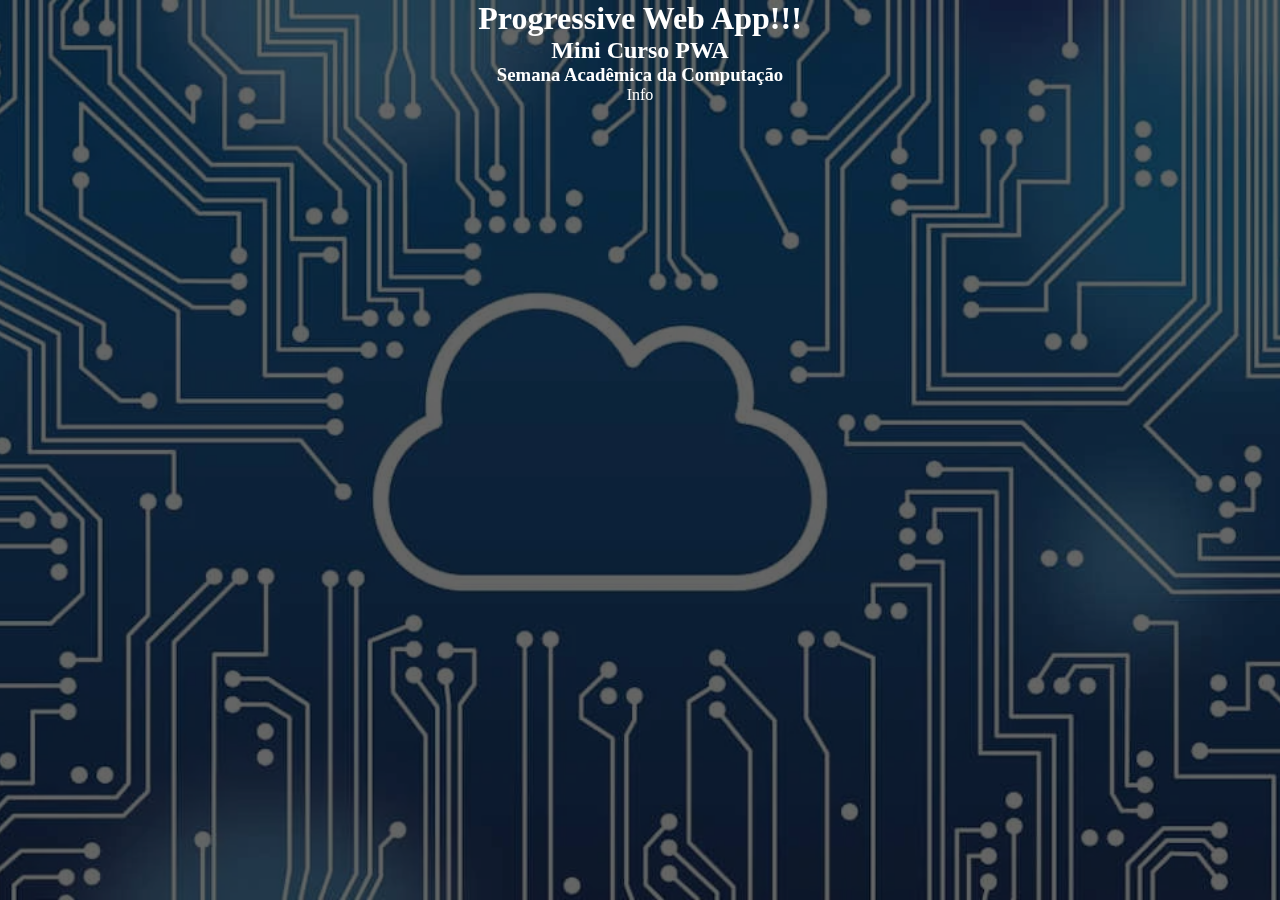
<file: index.html>
<!doctype html>
<html lang="pt-BR">
  <head>
    <meta charset="utf-8">
    <title>Progressive Web App!</title>
    <base href="https://xinaids.github.io/testewpa/" />

    <link rel="manifest" href="./manifest.json">
    <link rel="stylesheet" href="css/style.css">

    <link rel="icon" href="./images/icon.png" type="image/x-icon" />
    <link rel="apple-touch-icon" href="images/hello-icon-152.png">

    <meta name="description" content="Aplicativo PWA" />
    <meta name="viewport" content="width=device-width, initial-scale=1.0">
    <meta name="theme-color" content="white"/>
    <meta name="apple-mobile-web-app-capable" content="yes">
    <meta name="apple-mobile-web-app-status-bar-style" content="black">
    <meta name="apple-mobile-web-app-title" content="Progressive Web App">
    <meta name="msapplication-TileImage" content="images/hello-icon-144.png">
    <meta name="msapplication-TileColor" content="#0011ff">
  </head>
  <body>
    <div class="container">
      <h1>Progressive Web App!!!</h1>
      <h2>Mini Curso PWA </h2>
      <h3>Semana Acadêmica da Computação</h3>

      <div class="result">Info </div>
    </div>

    <script src="./js/pwa.js"></script>
  </body>
</html>
</file>
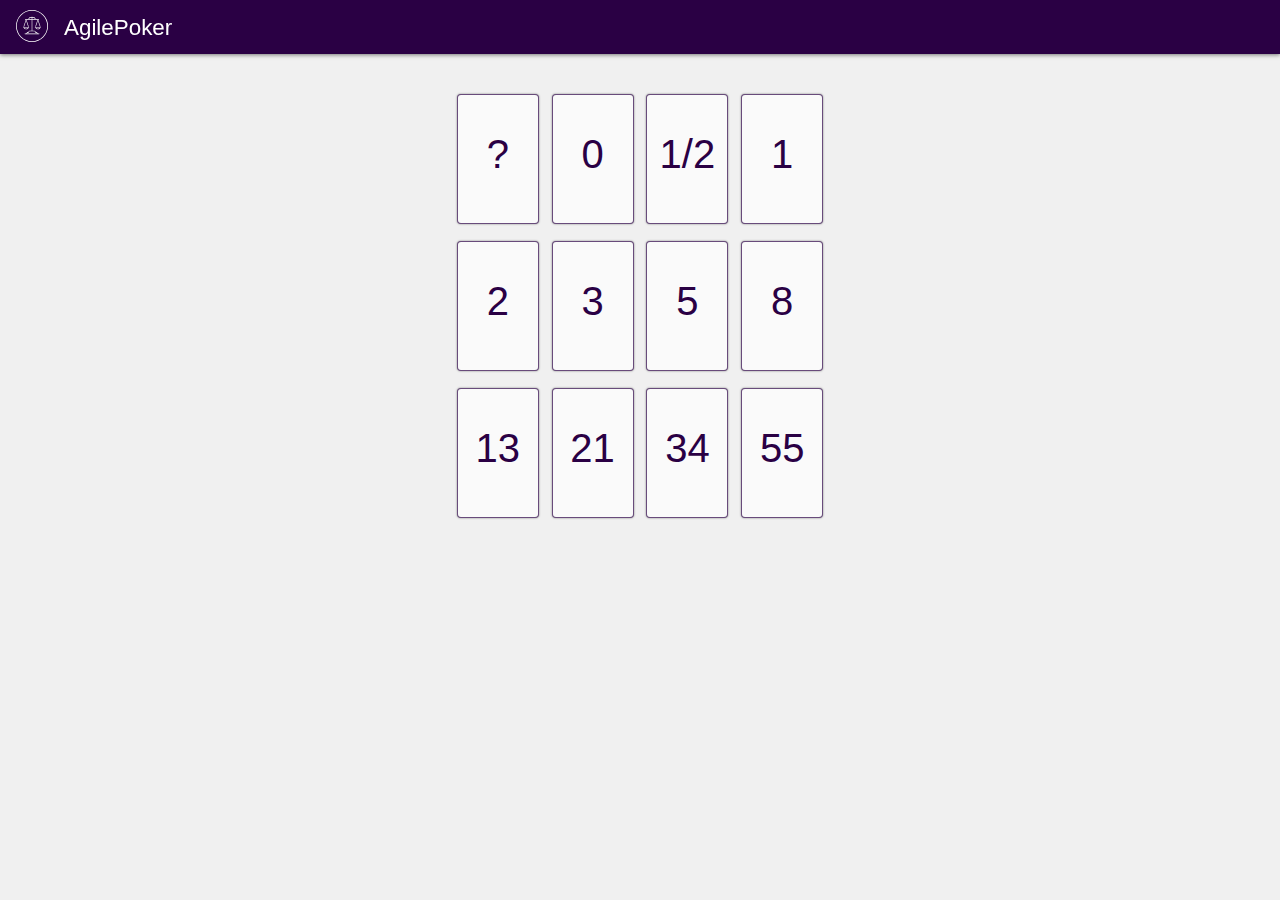
<file: trash/index.html>
<!DOCTYPE html>
<html lang="pt-BR">

  <head>
    <meta charset="UTF-8">
    <meta name="viewport" content="width=device-width, initial-scale=1">
    <title>Agile Poker</title>
    <link rel="manifest" href="./manifest.json">
    <link rel="icon" href="./favicon.ico">
    <meta name="theme-color" content="green">
    <link href="styles.css" rel="stylesheet">
  </head>

  <body>
    <div id="app"></div>
    <noscript>
    <p>Please enable JavaScript on your browser</p>
    </noscript>
    <script>
      if ('serviceWorker' in navigator) {
        navigator.serviceWorker.register('./sw.js')
                .then(function () {
                  console.log('service worker registered');
                })
                .catch(function () {
                  console.warn('service worker failed');
                });
      }
    </script>
    <script type="text/javascript" src="manifest.js"></script>
    <script type="text/javascript" src="vendor.js"></script>
    <script type="text/javascript" src="app.js"></script>
</html>
</file>
<file: css/style.css>
*,
*:after,
*:before {
  margin: 0;
  padding: 0;
  box-sizing: border-box;
  text-decoration: none;
  left:0;
  top:0;
}

html, body {
  width: auto;
  height: auto;
  overflow-x: auto;
  overflow-y: auto;
}

body {
  background-image: url(../images/fundo.webp) ;
  min-height: 100vh;
  min-width: 100vw;
  background-repeat: no-repeat;
  background-position: center;
  background-size: cover;
  backdrop-filter: brightness(40%);
  color: white;
}

/* Center the content in the browser window */
.container {
  margin: auto;
  text-align: center;
}

.title {
  font-size: 3rem;
}
</file>
<file: trash/styles.css>
.fyeEC{position:fixed;background-color:#2a0044;height:3.4em;box-shadow:0 1px 4px 0 rgba(0,0,0,.5);top:0;left:0;right:0;width:100%;z-index:1}._35nvu{display:flex;justify-content:flex-start;align-items:center}._35nvu>figure{margin:0 1em;float:left}._35nvu img{width:2em}._35nvu>h1{color:#fff;font-weight:300;font-size:1.4em}._1Oqix{position:relative;display:inline-block;background-color:#fafafa;border-radius:4px;width:5em;height:8em;cursor:pointer;margin:.4em;border:1px solid rgba(41,0,68,.7);box-shadow:0 0 2px 0 rgba(0,0,0,.5)}._1Oqix:hover{opacity:.75}._3Q6ZY{width:9.5em;height:15em;box-shadow:0 0 10px 0 rgba(0,0,0,.2)}._1Oqix>span{position:absolute;font-size:2.5em;color:#2a0044;top:50%;left:50%;transform:translate(-50%,-60%)}._17if_{bottom:0;left:-1.5em}._2vUUx,._17if_{position:absolute}._2vUUx{margin:0 auto;left:0;right:0;top:11em}._3Q6ZY>span{font-size:5.5em;font-weight:300}._1E2AT{display:flex;flex-flow:row wrap;max-width:28em;padding:3em 0;margin:0 auto;animation:_3IFwn .7s ease-in-out}.hLcrF{margin:2em;text-align:center}._1Udwa{animation:_3IFwn 1s ease-in-out}._2kd9t{animation:hvgzA 1s ease-in-out}.SEHnH{position:absolute;top:50%;left:50%;transform:translate(-50%,-50%)}.Rykdh{position:relative;line-height:.5;width:165px;margin:0 auto}.Rykdh>p{font-size:14px;font-weight:700;font-style:oblique;color:#2a0044}.h4aMm{padding-top:2em}.h4aMm:before{position:absolute;left:-.5em;top:.2em;content:"\201C";font-size:60px;font-weight:700;color:#999}.h4aMm:after{content:""}@keyframes _3IFwn{0%{opacity:0}to{opacity:1}}@keyframes hvgzA{0%{opacity:0}to{opacity:1}}body{background-color:#f0f0f0;font-family:Helvetica Neue,Helvetica,Arial,sans-serif}
</file>
